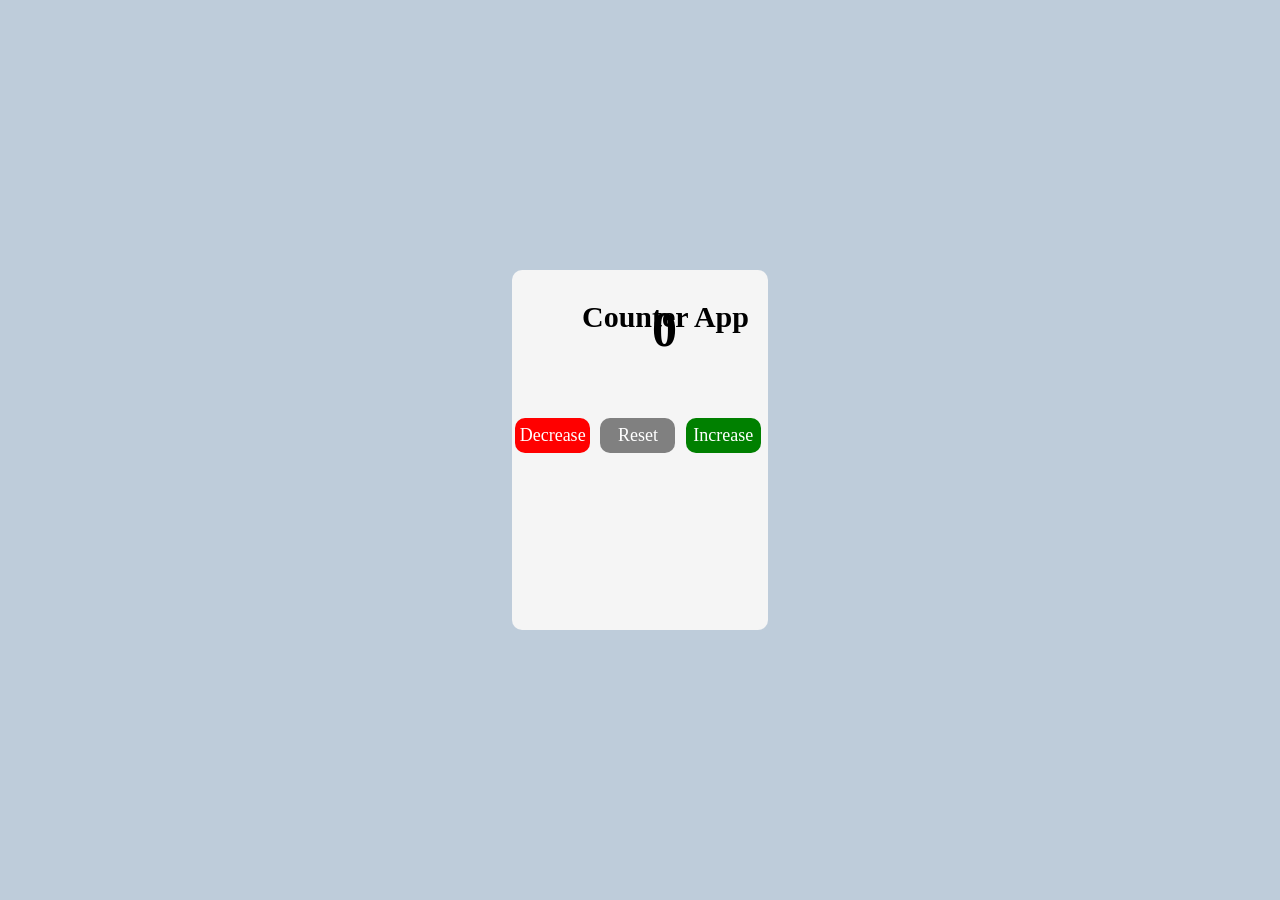
<file: Counter/index.html>
<!DOCTYPE html>
<html lang="en">
<head>
    <meta charset="UTF-8">
    <meta name="viewport" content="width=device-width, initial-scale=1.0">
    <title>Counter_App</title>
    <link rel="stylesheet" href="style.css">
</head>
<body>
    <div class="container">
        <div class="counter">Counter App</div>
        <div class="update">0</div>
        <div class="action">
            <div class="decrease">Decrease</div>
            <div class="reset">Reset</div>
            <div class="increase">Increase</div>
        </div>
    </div>
    <script src="script.js"></script>
</body>
</html>
</file>
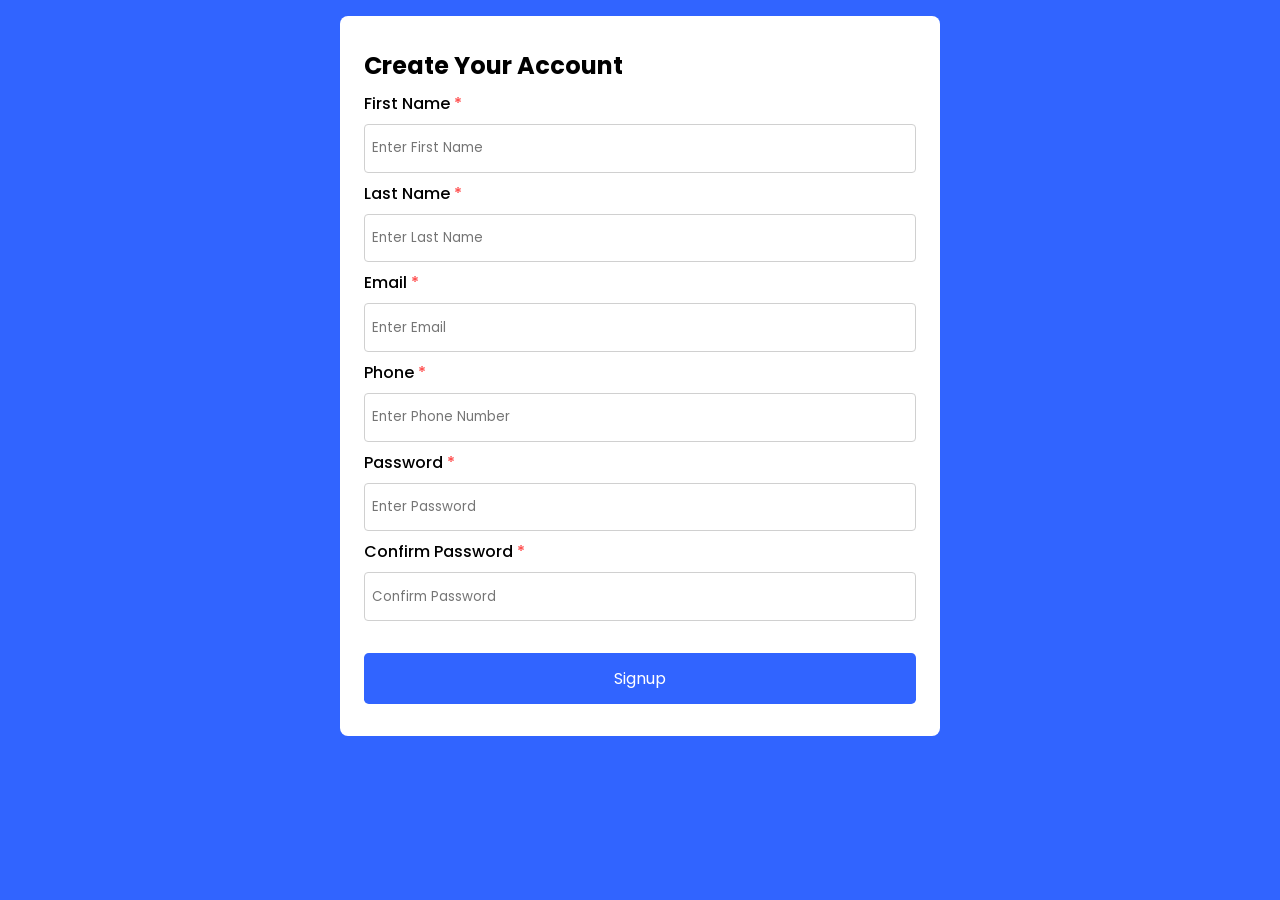
<file: Form Validation/index.html>
<!DOCTYPE html>
<html>
  <head>
    <title>Form Validation</title>
    <meta name="viewport" content="width=device-width, initial-scale=1" />
    <!-- Google Fonts -->
    <link
      href="https://fonts.googleapis.com/css2?family=Poppins:wght@400;500;600&display=swap"
      rel="stylesheet"
    />
    <!-- Stylesheet -->
    <link rel="stylesheet" href="style.css" />
  </head>
  <body>
    <div class="container">
      <form autocomplete="off">
        <h4>Create Your Account</h4>
        <div class="input-section">
          <label>First Name <span class="required-color">*</span></label>
          <input
            type="text"
            placeholder="Enter First Name"
            id="first-name-input"
            required
          />
          <span id="first-name-error" class="hide required-color error-message"
            >Invalid Input</span
          >
          <span id="empty-first-name" class="hide required-color error-message"
            >First Name Cannot Be Empty</span
          >
        </div>
        <div class="input-section">
          <label>Last Name <span class="required-color">*</span></label>
          <input
            type="text "
            placeholder="Enter Last Name"
            id="last-name-input"
            required
          />
          <span id="last-name-error" class="hide required-color error-message"
            >Invalid Input</span
          >
          <span id="empty-last-name" class="hide required-color error-message">
            Last Name Cannot Be Empty
          </span>
        </div>

        <div class="input-section">
          <label>Email <span class="required-color">*</span></label>
          <input type="email" placeholder="Enter Email" id="email" required />
          <span id="email-error" class="hide required-color error-message"
            >Invalid Email</span
          >
          <span id="empty-email" class="hide required-color error-message"
            >Email Cannot Be Empty</span
          >
        </div>

        <div class="input-section">
          <label>Phone <span class="required-color">*</span></label>
          <input
            type="text"
            placeholder="Enter Phone Number"
            id="phone"
            required
          />
          <span id="phone-error" class="hide required-color error-message"
            >Phone Number Should Have 10 Digits</span
          >
          <span id="empty-phone" class="hide required-color error-message">
            Phone cannot be empty
          </span>
        </div>

        <div class="input-section">
          <label>Password <span class="required-color">*</span></label>
          <input
            type="password"
            placeholder="Enter Password"
            id="password"
            required />
          
           
          <span id="password-error" class="hide required-color error-message">
            Passwords Should Have Letter, Special symbols, Numbers And Length >=
            8
          </span>
          <span id="empty-password" class="hide required-color error-message">
            Password Cannot Be Empty
          </span>
        </div>

        <div class="input-section">
          <label>Confirm Password <span class="required-color">*</span></label>
          <input
            type="password"
            id="verify-password"
            placeholder="Confirm Password"
            required
          />
          <span
            id="verify-password-error"
            class="hide required-color error-message"
            >Should Be Same As Previous Password</span
          >
          <span
            id="empty-verify-password"
            class="hide required-color error-message"
            >Password Cannot Be Empty</span
          >
        </div>
        <button id="submit-button">Signup</button>
      </form>
    </div>
    <!-- Script -->
    <script src="script.js"></script>
  </body>
</html>
</file>
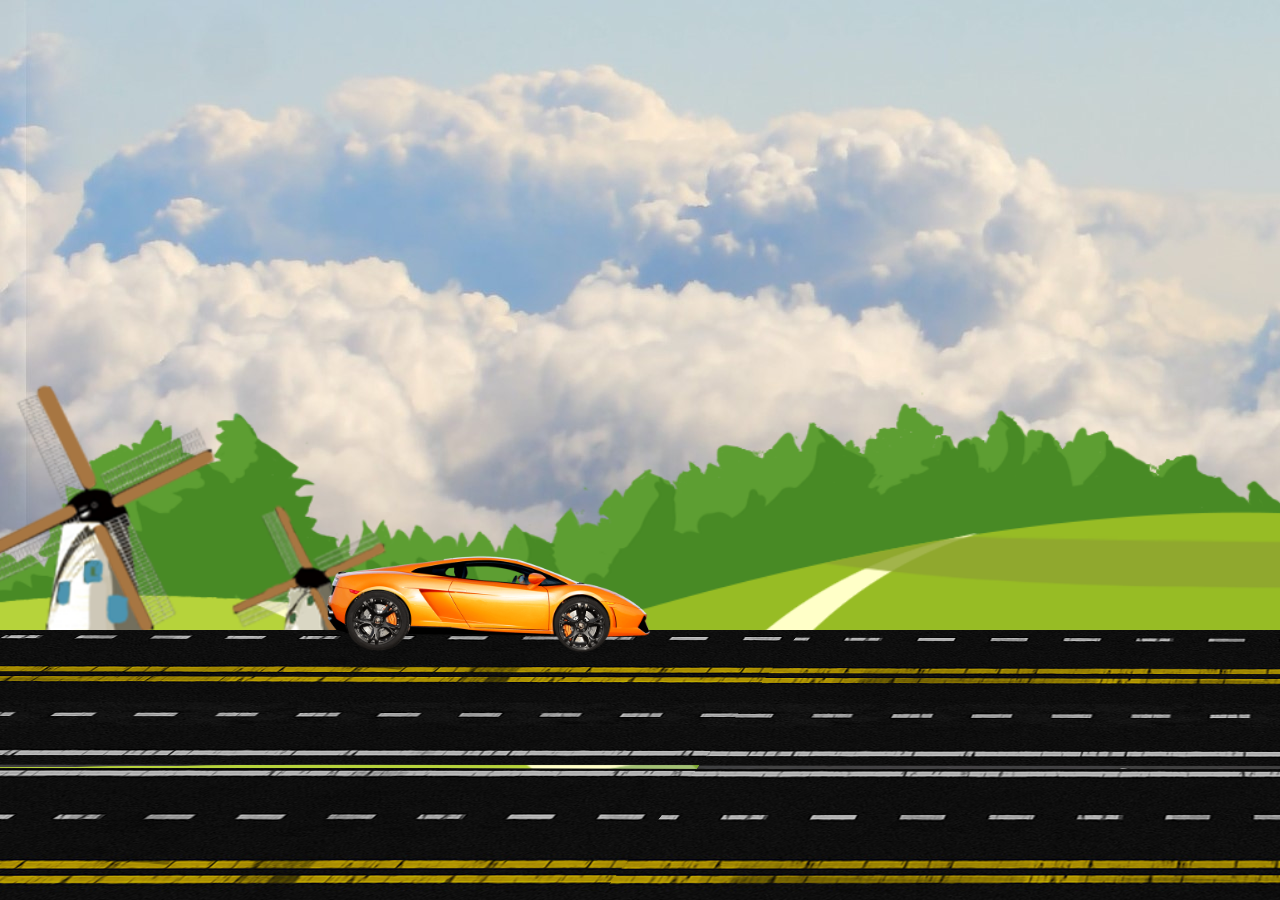
<file: Moving_Car/index.html>
<!DOCTYPE html>
<html lang="en">
<head>
    <meta charset="UTF-8">
    <meta name="viewport" content="width=device-width, initial-scale=1.0">
    <title>Moving Car</title>
    <link rel="stylesheet" href="style.css">
</head>
<body>
    <div class="container" onclick="playSound()">
        <div class="sky">
            <div class="trees"></div>
            <div class="track"></div>
            <div class="car">
                <div class="wheel wheel1">
                    <img src="car_wheel_left.png" alt="">
                </div>
                <div class="wheel wheel2">
                    <img src="car_wheel_right.png" alt="">
                </div>
            </div>
        </div>
    </div>
    <script src="script.js"></script>
</body>
</html>
</file>
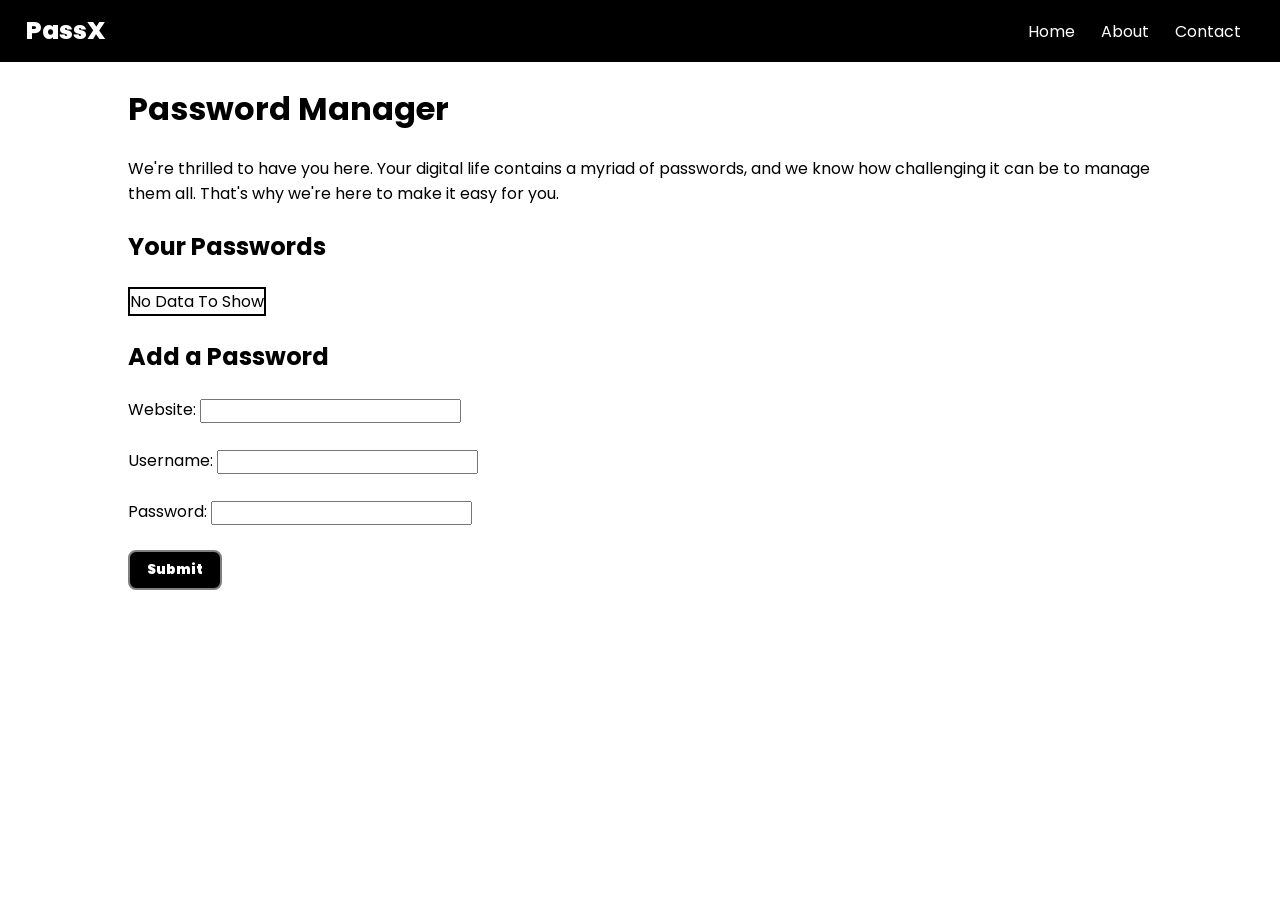
<file: Password manager/index.html>
<!DOCTYPE html>
<html lang="en">

<head>
    <meta charset="UTF-8">
    <meta name="viewport" content="width=device-width, initial-scale=1.0">
    <title>PassX - Your Personal Password Manager</title>
    <link rel="stylesheet" href="style.css">
</head>

<body>
    <nav>
        <div class="logo">PassX</div>
        <ul>
            <li>Home</li>
            <li>About</li>
            <li>Contact</li>
        </ul>
    </nav>
    <div class="container">
        <h1>Password Manager</h1>
        <p>We're thrilled to have you here. Your digital life contains a myriad of passwords, and we know how
            challenging it can be to manage them all. That's why we're here to make it easy for you.</p>
        <h2>Your Passwords <span id="alert">(Copied!)</span></h2> 
        <table>
            
            <tr>
                <th>Website</th>
                <th>Username</th>
                <th>Password</th>
                <th>Delete</th>
            </tr> 
            
        </table>

        <h2>Add a Password</h2>
        <form action="/submit" method="post">

            <!-- Text input for website -->
            <label for="website">Website:</label>
            <input type="text" id="website" name="website" required>
            <br><br>

            <!-- Text input for username -->
            <label for="username">Username:</label>
            <input type="text" id="username" name="username" required>
            <br><br>

            <!-- Password input -->
            <label for="password">Password:</label>
            <input type="password" id="password" name="password" required>
            <br>
            <!-- Submit button -->
            <button class="btn" type="submit">Submit</button>
        </form>
    </div>
    <script src="script.js"></script>
</body>

</html>
</file>
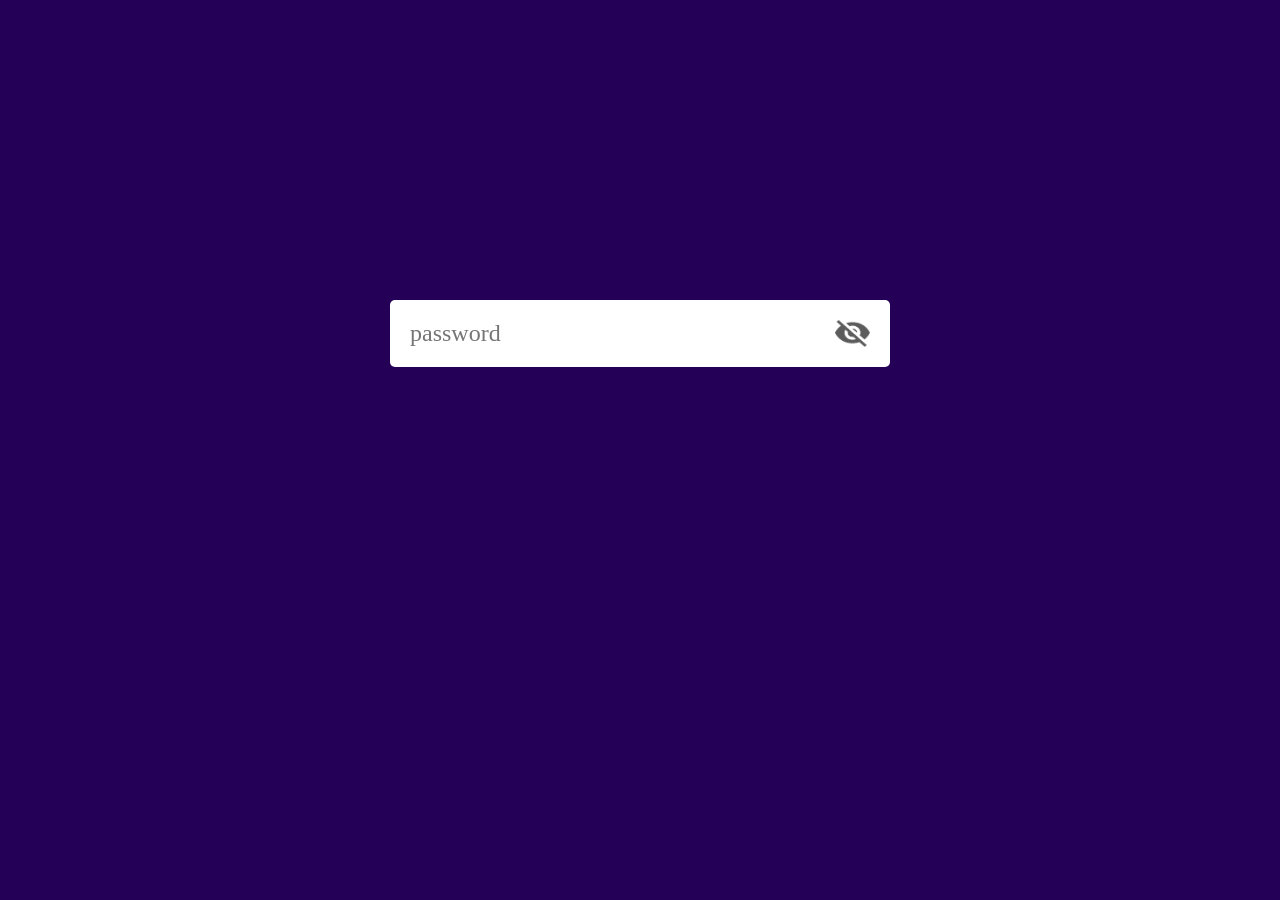
<file: Password Toggle/index.html>
<!DOCTYPE html>
<html lang="en">
<head>
    <meta charset="UTF-8">
    <meta name="viewport" content="width=device-width, initial-scale=1.0">
    <title>Password_toggle</title>
    <link rel="stylesheet" href="style.css">
</head>
<body>

    <div class="input-box">
        <input type="password" placeholder="password" id="input">
        <img src="eye-close.png" id="eyeicon">
    </div>
    <script src="script.js"></script>
</body>
</html>
</file>
<file: Counter/style.css>
*{
    margin: 0;
    padding: 0;
    box-sizing: border-box;
}
body{
    height: 100vh;
    width: 100vw;
    display: flex;
    justify-content: center;
    align-items: center;
    background-color: rgba(14, 66, 118, 0.265);
}
.container{
    height: 40%;
    width: 20%;
    background-color: whitesmoke;
    border-radius: 10px;
    display: flex;
    
}
.counter{
 position: absolute;
 padding: 30px;
 margin-left: 40px;
 font-size: 30px;
 font-weight: 700;
}

.update{
position: absolute;
padding: 30px;
top: 270px;
margin-left: 110px;
font-size: 50px;
font-weight: 600;
}

.action{
    
    height: 10%;
    width: 20%;
    position: absolute;
    top: 390px;
    display: flex;
    justify-content: space-around;
    align-items: center;
    margin: 0px 0px 12px -2px;
}
.decrease{
    height: 35px;
    width: 75px;
    background-color: red;
    border-radius: 10px;
    display: flex;
    justify-content: center;
    align-items: center;
    color: white;
    font-size: large;
    font-weight: 200;
    cursor: pointer;
}

.reset{
    height: 35px;
    width: 75px;
    background-color: grey;
    border-radius: 10px;
    display: flex;
    justify-content: center;
    align-items: center;
    color: white;
    font-size: large;
    font-weight: 200;
    cursor: pointer;
}

.increase{
   height: 35px;
    width: 75px;
    background-color: green;
    border-radius: 10px;
    display: flex;
    justify-content: center;
    align-items: center;
    color: white;
    font-size: large;
    font-weight: 200;
    cursor: pointer;
}
</file>
<file: Form Validation/style.css>
* {
  padding: 0;
  margin: 0;
  box-sizing: border-box;
  font-family: "Poppins", sans-serif;
}
body {
  background-color: #3164ff;
}
.container {
  width: 90vw;
  max-width: 600px;
  padding: 2em 1.5em;
  background-color: #ffffff;
  margin: 1em auto;
  border-radius: 0.5em;
}
h4 {
  font-size: 1.5em;
}
.input-section {
  margin: 0.5em 0;
}
label,
.error-message {
  display: block;
  font-size: 1em;
}
label {
  margin-bottom: 0.5em;
  font-weight: 500;
}
.error-message {
  margin-top: 0.2em;
}
input,
button {
  display: block;
  outline: none;
  width: 100%;
  padding: 0.5em;
  border-radius: 0.3em;
}
input {
  padding: 1em 0.5em;
  border: 1.5px solid #d0d0d0;
}
button {
  font-size: 1em;
  background-color: #3164ff;
  border: none;
  color: #ffffff;
  padding: 0.8em 0;
  margin-top: 2em;
}
.required-color {
  color: #ff4747;
}
.error {
  border-color: #ff4747;
}
.valid {
  border-color: #37a137;
}
.hide {
  display: none;
}
@media only screen and (max-width: 450px) {
  .container {
    font-size: 14px;
  }
}
</file>
<file: Moving_Car/style.css>
*{
    margin: 0;
    padding: 0;
}
body{
    animation: shakebody linear 3s infinite;
}
.sky{
    height: 100vh;
    width: 100%;
    background-image: url(background.jpg);
    background-repeat: no-repeat;
    position: absolute;
    overflow: hidden;
}
.trees{
    height: 100vh;
    width: 100%;
    background-image: url(trees.png);
    background-size: cover;
    position: absolute;
    bottom: 92px;
}
.track{
    height: 60vh;
    width: 800vw;
    background-image: url(track.png);
    background-repeat: repeat-x;
    
    position: absolute;
    top: 70vh;
     animation: carMove linear 3s infinite;
}

.car{
    height: 100px;
    width: 400px;
    background-image: url(car_body.png);
    background-size: cover;
    position: absolute;
    left: 294px;
    top: 60vh;
    animation: shake linear 3s infinite;
}


.wheel1 img{
    width: 80px;
    position: relative;
    top: 40px;
    left: 44px;
    animation: wheelRotation linear .3s infinite;
}

.wheel2 img{
    width: 80px;
    position: relative;
    top: -40px;
    left: 248px;
    animation: wheelRotation linear .3s infinite;
}

@keyframes wheelRotation {
    100%{
        transform: rotate(360deg);
    }
}

@keyframes carMove {
    100%{
        transform: translatex(-500vw);
    }
}

@keyframes shake {
    0%{
        transform: translateY(-5px);
    }
    50%{
        transform: translateY(5px);
    }
    100%{
        transform: translateY(-5px);
    }
}

@keyframes shakebody {
    0%{
        transform: translateY(-5px);
    }
    50%{
        transform: translateY(5px);
    }
    100%{
        transform: translateY(-5px);
    }
}
</file>
<file: Password manager/style.css>
@import url('https://fonts.googleapis.com/css2?family=Noto+Sans:ital,wght@0,700;1,300&family=Poppins:wght@300;400;600&display=swap');

* {
    margin: 0;
    padding: 0;
    font-family: 'Noto Sans', sans-serif;
    font-family: 'Poppins', sans-serif;
}

nav {
    background-color: black;
    color: white;
    padding: 12px 3px;
    display: flex;
    justify-content: space-between;
}

.logo{
    margin: 0 23px;
    font-weight: 800;
    font-size: 25px;
    cursor: pointer;
}

ul {
    display: flex;
    margin: 0 23px;
    align-items: center;
}

ul > li {
    list-style: none;
    margin: 0 13px;
    cursor: pointer;
}

ul > li:hover{
    color: white;

}

table, td, tr{
    border: 2px solid black;
    border-collapse: collapse;
    padding: 5px 13px;
}

.container {
    max-width: 80vw;
    margin: 23px auto;
}

h1, h2, h3 {
    margin: 23px 0;
}

.btn{
    padding: 8px 17px;
    background: black;
    color: white;
    font-weight: 900;
    border: 2px solid gray;
    border-radius: 8px;
    margin: 25px 0;
    cursor: pointer;
}

.btnsm{ 
    padding: 8px 17px;
    background: black;
    color: white;
    font-weight: 900;
    border: 2px solid gray;
    border-radius: 8px; 
    cursor: pointer;
}

img{
    cursor: pointer;
    position: relative;
    bottom: 7px;
    width: 15px;
    height: 13px;
}

#alert{
    display: none;
}
</file>
<file: Password Toggle/style.css>
*{
    margin: 0;
    padding: 0;
    font-family: 'Poppins','sans-serif';
    box-sizing: border-box;
}
body{
    background: #250057;
}
.input-box{
    background: #fff;
    width: 90%;
    max-width: 500px;
    border-radius: 5px;
    padding: 10px 20px;
    margin: 300px auto;
    display: flex;
    align-items: center;
}
.input-box input{
    width: 100%;
    padding: 10px 0;
    border: 0;
    outline: 0;
    font-size: 24px;
    color: #555;
}

.input-box img{
    width: 35px;
    cursor: pointer;
}
</file>
